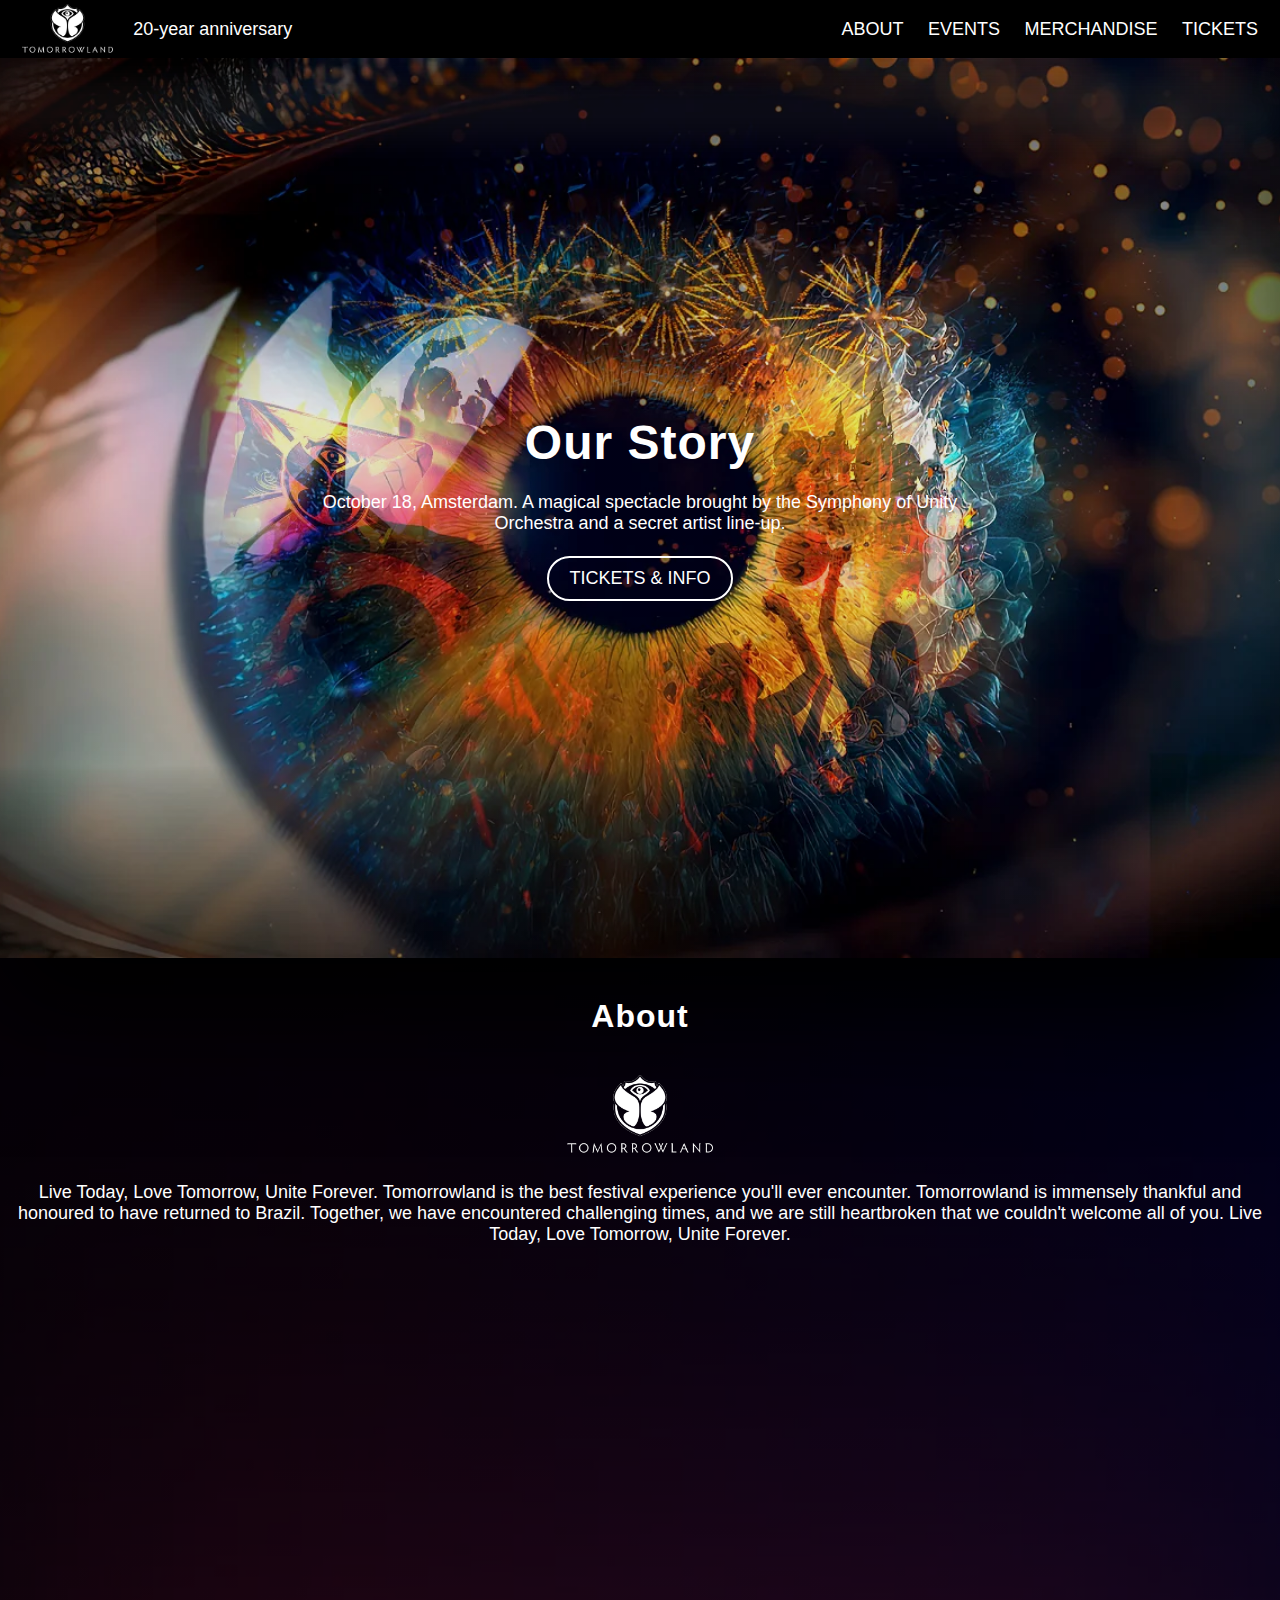
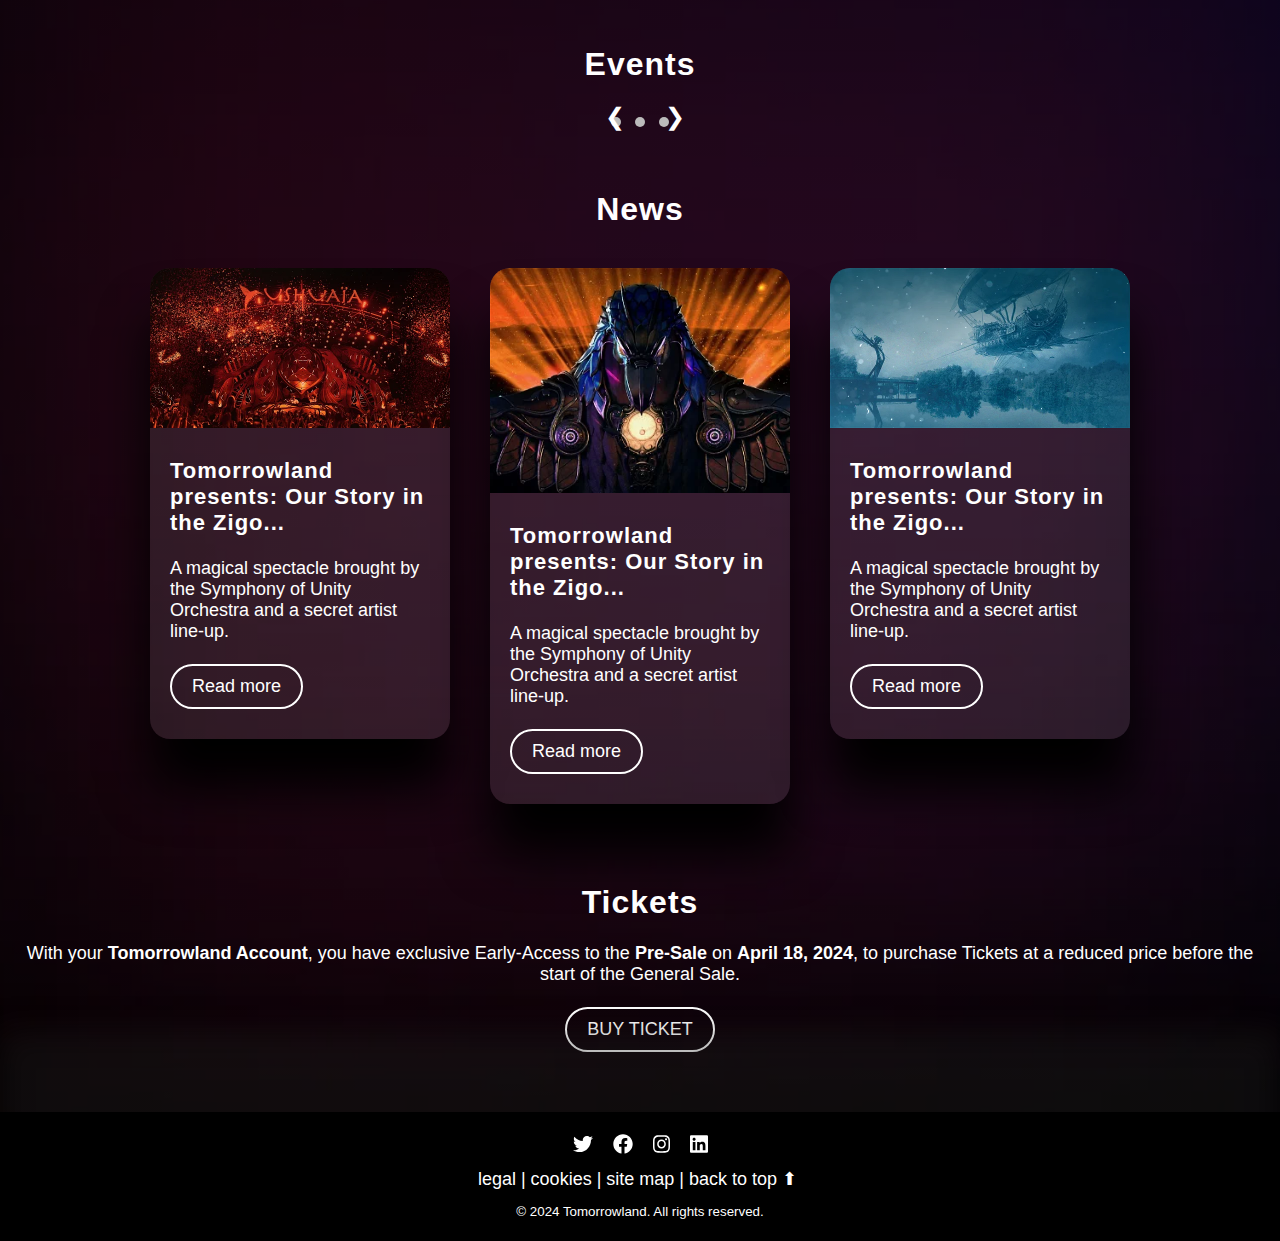
<file: final_project_template/index.html>
<!DOCTYPE html>
<html lang="en">

<head>
  <meta charset="UTF-8" />
  <!-- To create a responsive website, add the following <meta> tag has to be included to all your web pages. -->
  <meta name="viewport" content="width=device-width, initial-scale=1.0" />

  <title>Tomorrowland festival</title>
  <!-- SEO Meta tags -->
  <meta name="description" content="Description of your webpage" />
  <meta name="keywords" content="Keywords for your webpage" />
  <meta name="author" content="Your Name" />

  <!-- Social Media Meta Tags -->
  <meta property="og:title" content="Your Webpage Title" />
  <meta property="og:description" content="Description of your webpage" />
  <meta property="og:image" content="URL to your webpage's image" />
  <meta property="og:url" content="URL of your webpage" />
  <meta name="twitter:title" content="Your Webpage Title" />
  <meta name="twitter:description" content="Description of your webpage" />
  <meta name="twitter:image" content="URL to your webpage's image" />
  <meta name="twitter:card" content="summary_large_image" />

  <!-- Favicon -->
  <link rel="icon" type="image/x-icon" href="./images/favicon.ico">

  <!-- Link to external CSS file. -->
  <link rel="stylesheet" href="./styles/style.css" />
</head>

<body>
  <!-- ___HEADER START___ -->
  <header id="page-top">
    <!-- ___LOGO START___ -->
    <div class="logo">
      <a href="index.html"><img src="./images/tomorrowland-logo.webp" alt="logo" /></a>
      <p>20-year anniversary</p>
    </div>
    <!-- ___LOGO END___ -->

    <!-- ___NAVIGATION MENU START___ -->
    <nav>
      <ul>
        <li>
          <a href="#about">About</a>
        </li>
        <li>
          <a href="#events">Events</a>
        </li>
        <li>
          <a href="#merchendise">Merchandise</a>
        </li>
        <li>
          <a href="#tickets">Tickets</a>
        </li>
      </ul>
    </nav>
    <!-- ___NAVIGATION MENU END___ -->
  </header>
  <!-- ___HEADER END___ -->

  <!-- ___MAIN START___ -->
  <main>
    <!-- ___HERO IMAGE START___ -->
    <section class="hero-image">
      <div class="hero-text">
        <h1>Our Story</h1>
        <p>
          October 18, Amsterdam. A magical spectacle brought by the Symphony
          of Unity Orchestra and a secret artist line-up.
        </p>
        <button type="button">TICKETS & INFO</button>
      </div>
    </section>
    <!-- ___HERO IMAGE END___ -->

    <!-- ___ABOUT START___ -->
    <section id="about">
      <h2>About</h2>
      <a href="index.html">
        <img class="main-logo" src="./images/tomorrowland-logo.webp" alt="logo" />
      </a>
      <p>
        Live Today, Love Tomorrow, Unite Forever. Tomorrowland is the best
        festival experience you'll ever encounter. Tomorrowland is immensely
        thankful and honoured to have returned to Brazil. Together, we have
        encountered challenging times, and we are still heartbroken that we
        couldn't welcome all of you. Live Today, Love Tomorrow, Unite Forever.
      </p>

      <iframe width="560" height="315" src="https://www.youtube.com/embed/3Lr_5zOFTNs?si=uCXbsRjlQv1noKrF&amp;start=4"
        referrerpolicy="no-referrer-when-downgrade" title="YouTube video player" frameborder="0"
        allow="accelerometer; autoplay; clipboard-write; encrypted-media; gyroscope; picture-in-picture; web-share"
        referrerpolicy="strict-origin-when-cross-origin" allowfullscreen></iframe>
    </section>
    <!-- ___ABOUT END___ -->

    <!-- ___EVENTS START___ -->
    <section id="events">
      <h2>Events</h2>
      <!-- _____START OF CAROUSEL_____ -->
      <div class="carousel-container">
        <!-- Image slides  -->
        <div class="carousel-slide">
          <img src="./images/slideshow1.webp" alt="Image 1" />
          <img src="./images/slideshow2.webp" alt="Image 2" />
          <img src="./images/slideshow3.webp" alt="Image 3" />
        </div>

        <!-- Left and right arrows -->
        <div class="carousel-navigation">
          <button class="prev">&#10094;</button>
          <button class="next">&#10095;</button>
        </div>

        <!-- Bullet points indicators -->
        <div class="carousel-bullets">
          <span class="bullet"></span>
          <span class="bullet"></span>
          <span class="bullet"></span>
        </div>
      </div>

      <!-- External JS file for the carousel -->
      <script src="./scripts/script-carousel.js"></script>
      <!-- _____END OF CAROUSEL_____ -->
    </section>
    <!-- ___EVENTS END___ -->

    <!-- ___NEWS START___ -->
    <section id="news">
      <h2>News</h2>

      <!-- This is a cards container. -->
      <div class="cards">

        <!-- This is a card. -->
        <div class="card">
          <img src="./images/card-image-01.webp" alt="line up" />

          <div class="info">
            <h3>Tomorrowland presents: Our Story in the Zigo...</h3>
            <p>
              A magical spectacle brought by the Symphony of Unity Orchestra and a secret artist line-up.
            </p>

            <button type="button" onclick="alert('Coffee time!')">
              Read more
            </button>
          </div>
        </div>

        <!-- This is a card. -->
        <div class="card">
          <img src="./images/card-image-02.webp" alt="line up" />

          <div class="info">
            <h3>Tomorrowland presents: Our Story in the Zigo...</h3>
            <p>
              A magical spectacle brought by the Symphony of Unity Orchestra and a secret artist line-up.
            </p>

            <button type="button" onclick="alert('Coffee time!')">
              Read more
            </button>
          </div>
        </div>

        <!-- This is a card. -->
        <div class="card">
          <img src="./images/card-image-03.webp" alt="line up" />

          <div class="info">
            <h3>Tomorrowland presents: Our Story in the Zigo...</h3>
            <p>
              A magical spectacle brought by the Symphony of Unity Orchestra and a secret artist line-up.
            </p>

            <button type="button" onclick="alert('Coffee time!')">
              Read more
            </button>
          </div>
        </div>
      </div>
    </section>
    <!-- ___NEWS END___ -->

    <!-- ___TICKETS START___ -->
    <section id="tickets">
      <h2>Tickets</h2>
      <p>
        With your <strong>Tomorrowland Account</strong>, you have exclusive
        Early-Access to the <strong>Pre-Sale</strong> on <strong>April 18, 2024</strong>, to purchase Tickets
        at
        a reduced price before the start of the General Sale.
      </p>
      <button type="button">BUY TICKET</button>
    </section>
    <!-- ___TICKETS END___ -->
  </main>
  <!-- ___MAIN END___ -->

  <!-- ___FOOTER START___ -->
  <footer>
    <!-- Social media icons. -->
    <ul class="social-media-icons">
      <li>
        <a href="#">
          <img class="social-icon" src="./images/icon-twitter.svg" alt="twitter" />
        </a>
      </li>

      <li>
        <a href="#">
          <img class="social-icon" src="./images/icon-facebook.svg" alt="facebook" />
        </a>
      </li>

      <li>
        <a href="#">
          <img class="social-icon" src="./images/icon-instagram.svg" alt="instagram.svg" />
        </a>
      </li>
      <li>
        <a href="#">
          <img class="social-icon" src="./images/icon-linkedin.svg" alt="linkedin.svg" />
        </a>
      </li>
    </ul>

    <!-- Legal links in the footer. -->
    <p>
      <a href="#">legal</a> | <a href="#">cookies</a> |
      <a href="#">site map</a> |

      <a class="button-back-top" href="#page-top">back to top &#11014;</a>
    </p>

    <!-- Copyrights. -->
    <p class="rights">&copy; 2024 Tomorrowland. All rights reserved.</p>
  </footer>
  <!-- ___FOOTER END___ -->
</body>

</html>
</file>
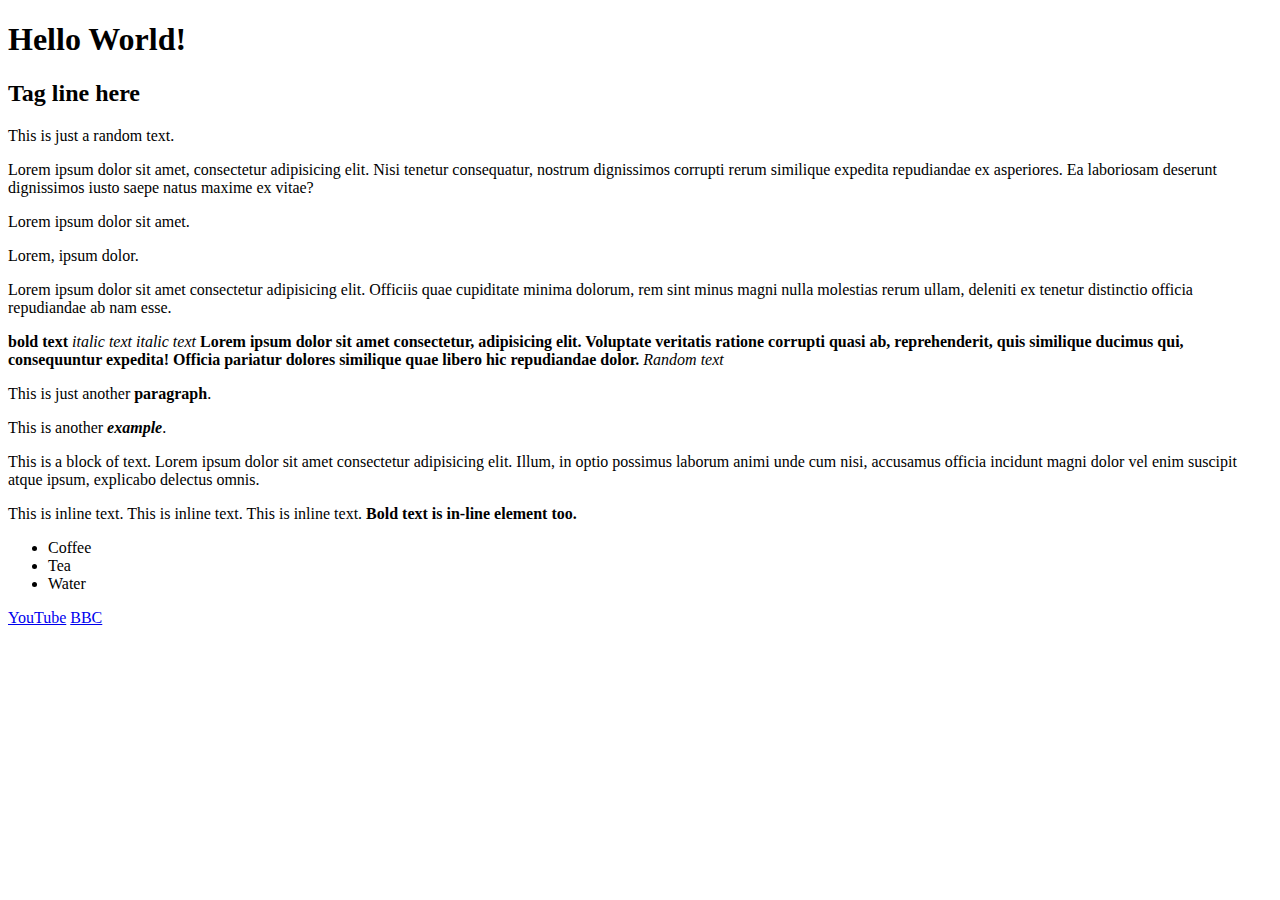
<file: week-06/index.html>
<!DOCTYPE html>
<html>

<head>
    <title>My 1st webpage</title>
</head>

<body>
    <main>
        <!-- This is my first comment. CTRL / -->
        <h1>Hello World!</h1>

        <h2>Tag line here</h2>
        <p>This is just a random text.</p>

        <p>Lorem ipsum dolor sit amet, consectetur adipisicing elit. Nisi tenetur consequatur, nostrum dignissimos
            corrupti rerum similique expedita repudiandae ex asperiores. Ea laboriosam deserunt dignissimos iusto saepe
            natus maxime ex vitae?</p>

        <p>Lorem ipsum dolor sit amet.</p>
        <p>Lorem, ipsum dolor.</p>

        <!-- Block elements -->
        <p>Lorem ipsum dolor sit amet consectetur adipisicing elit. Officiis quae cupiditate minima dolorum, rem sint
            minus magni nulla molestias rerum ullam, deleniti ex tenetur distinctio officia repudiandae ab nam esse.</p>

        <!-- in-line elements -->
        <b>bold text</b>
        <i>italic text</i>
        <i>italic text</i>

        <b>Lorem ipsum dolor sit amet consectetur, adipisicing elit. Voluptate veritatis ratione corrupti quasi ab,
            reprehenderit, quis similique ducimus qui, consequuntur expedita! Officia pariatur dolores similique quae
            libero hic repudiandae dolor.</b>
        <i>Random text</i>

        <p>This is just another <b>paragraph</b>.</p>

        <p>This is another <i><b>example</b></i>.</p>


        <!-- Block text example -->
        <p>This is a block of text. Lorem ipsum dolor sit amet consectetur adipisicing elit. Illum, in optio possimus
            laborum animi unde cum nisi, accusamus officia incidunt magni dolor vel enim suscipit atque ipsum, explicabo
            delectus omnis. </p>

        <!-- In-line text example -->
        <span>This is inline text.</span>
        <span>This is inline text.</span>
        <span>This is inline text.</span>
        <b>Bold text is in-line element too.</b>

        <!-- CSS example -->
        <ul>
            <li>Coffee</li>
            <li>Tea</li>
            <li>Water</li>
        </ul>

        <!-- Links -->
        <a href="https://www.youtube.com/">YouTube</a>
        <a href="https://www.bbc.co.uk/news" target="_blank">BBC</a>
    </main>
</body>

</html>
</file>
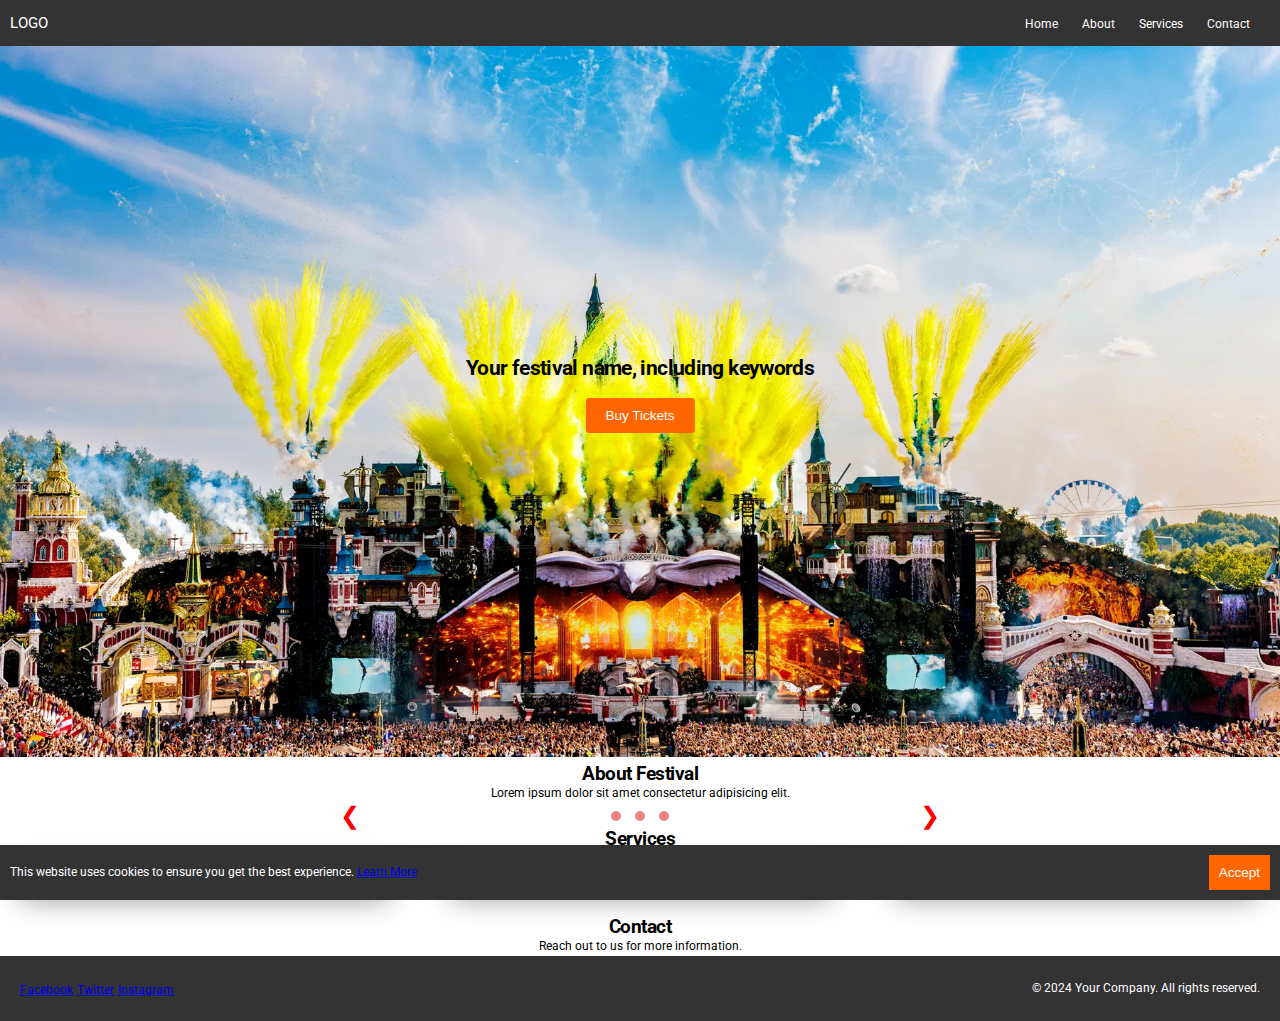
<file: week-07/landing-page/index.html>
<!DOCTYPE html>
<html lang="en">

<head>
    <meta charset="UTF-8">
    <meta name="viewport" content="width=device-width, initial-scale=1.0">
    <title>Name of your Festival</title>

    <!-- SEO Meta Tags -->
    <meta name="description"
        content="Join Tomorrowland 2024, the world's most iconic electronic music festival, featuring top DJs, breathtaking stages, and an unforgettable experience. Get tickets now!">
    <meta name="keywords"
        content="Tomorrowland, music festival, electronic music, top DJs, 2024 festival, festival tickets, EDM, dance music, Belgium festival">
    <meta name="author" content="Tomorrowland Official">
    <meta name="robots" content="index, follow">

    <!-- Open Graph / Facebook Meta Tags -->
    <meta property="og:title" content="Tomorrowland Festival 2024 - Official Website">
    <meta property="og:description"
        content="Join Tomorrowland 2024, the world's most iconic electronic music festival. Featuring top DJs, breathtaking stages, and unforgettable experiences.">
    <meta property="og:image" content="https://www.tomorrowland.com/assets/images/tomorrowland-2024-banner.jpg">
    <meta property="og:url" content="https://www.tomorrowland.com">
    <meta property="og:type" content="website">
    <meta property="og:site_name" content="Tomorrowland Official">
    <meta property="og:locale" content="en_US">

    <!-- Twitter Meta Tags -->
    <meta name="twitter:card" content="summary_large_image">
    <meta name="twitter:title" content="Tomorrowland Festival 2024 - Official Website">
    <meta name="twitter:description"
        content="Don't miss Tomorrowland 2024! The ultimate electronic music festival experience. Tickets available now.">
    <meta name="twitter:image" content="https://www.tomorrowland.com/assets/images/tomorrowland-2024-banner.jpg">
    <meta name="twitter:site" content="@Tomorrowland">
    <meta name="twitter:creator" content="@Tomorrowland">

    <!-- Favicon -->
    <link rel="icon" href="#" type="image/x-icon">

    <!-- Google Fonts - Roboto -->
    <link rel="preconnect" href="https://fonts.googleapis.com">
    <link rel="preconnect" href="https://fonts.gstatic.com" crossorigin>
    <link
        href="https://fonts.googleapis.com/css2?family=Roboto:ital,wght@0,100;0,300;0,400;0,500;0,700;0,900;1,100;1,300;1,400;1,500;1,700;1,900&display=swap"
        rel="stylesheet">

    <!-- Stylesheets -->
    <link rel="stylesheet" href="styles.css">
</head>

<body>
    <!-- Navigation Bar -->
    <header>
        <nav class="navbar">
            <div class="logo">LOGO</div>
            <div class="menu">
                <a href="#section1">Home</a>
                <a href="#section2">About</a>
                <a href="#section3">Services</a>
                <a href="#section4">Contact</a>
            </div>
            <div class="burger-menu" onclick="toggleMenu()">&#9776;</div>
        </nav>
        <div id="mobile-menu" class="mobile-menu">
            <a href="#section1" onclick="closeMenu()">Home</a>
            <a href="#section2" onclick="closeMenu()">About</a>
            <a href="#section3" onclick="closeMenu()">Services</a>
            <a href="#section4" onclick="closeMenu()">Contact</a>
        </div>
    </header>


    <!-- Hero Section -->
    <section id="hero">
        <img src="./images/hero-image.webp" alt="Hero Image" class="hero-image">
        <div class="hero-text">
            <h1>Your festival name, including keywords</h1>
            <button class="cta-button">Buy Tickets</button>
        </div>
    </section>

    <!-- Sections with Anchor links  -->
    <section id="section1">
        <h2>About Festival</h2>
        <p>Lorem ipsum dolor sit amet consectetur adipisicing elit.</p>

        <!-- __START OF CAROUSEL__ -->
        <div class="carousel-container">
            <!-- Image slides -->
            <div class="carousel-slide">
                <img src="./images/slideshow1.webp" alt="Image 1">
                <img src="./images/slideshow2.webp" alt="Image 2">
                <img src="./images/slideshow3.webp" alt="Image 3">
            </div>

            <!-- Left and right arrows -->
            <div class="carousel-navigation">
                <button class="prev">&#10094;</button>
                <button class="next">&#10095;</button>
            </div>

            <!-- Bullet points indicators -->
            <div class="carousel-bullets">
                <span class="bullet"></span>
                <span class="bullet"></span>
                <span class="bullet"></span>
            </div>
        </div>
        <!-- __END OF CAROUSEL__ -->

    </section>

    <section id="section2">
        <h2>Services</h2>
        <div class="web-cards">
            <div class="card small-card first-card">Card 1</div>
            <div class="card large-card">Card 2 (bigger)</div>
            <div class="card small-card">Card 3</div>
        </div>
    </section>

    <section id="section3">
        <h2>Contact</h2>
        <p>Reach out to us for more information.</p>
    </section>

    <!-- Footer -->
    <footer>
        <div class="footer-content">
            <div class="social-media">
                <a href="#">Facebook</a>
                <a href="#">Twitter</a>
                <a href="#">Instagram</a>
            </div>
            <p>&copy; 2024 Your Company. All rights reserved.</p>
        </div>
    </footer>

    <!-- Cookie Popup -->
    <div id="cookie-popup" class="cookie-popup">
        <p>This website uses cookies to ensure you get the best experience.
            <a href="#">Learn More</a>
        </p>
        <button onclick="acceptCookies()">Accept</button>
    </div>

    <script src="./scripts.js"></script>
</body>

</html>
</file>
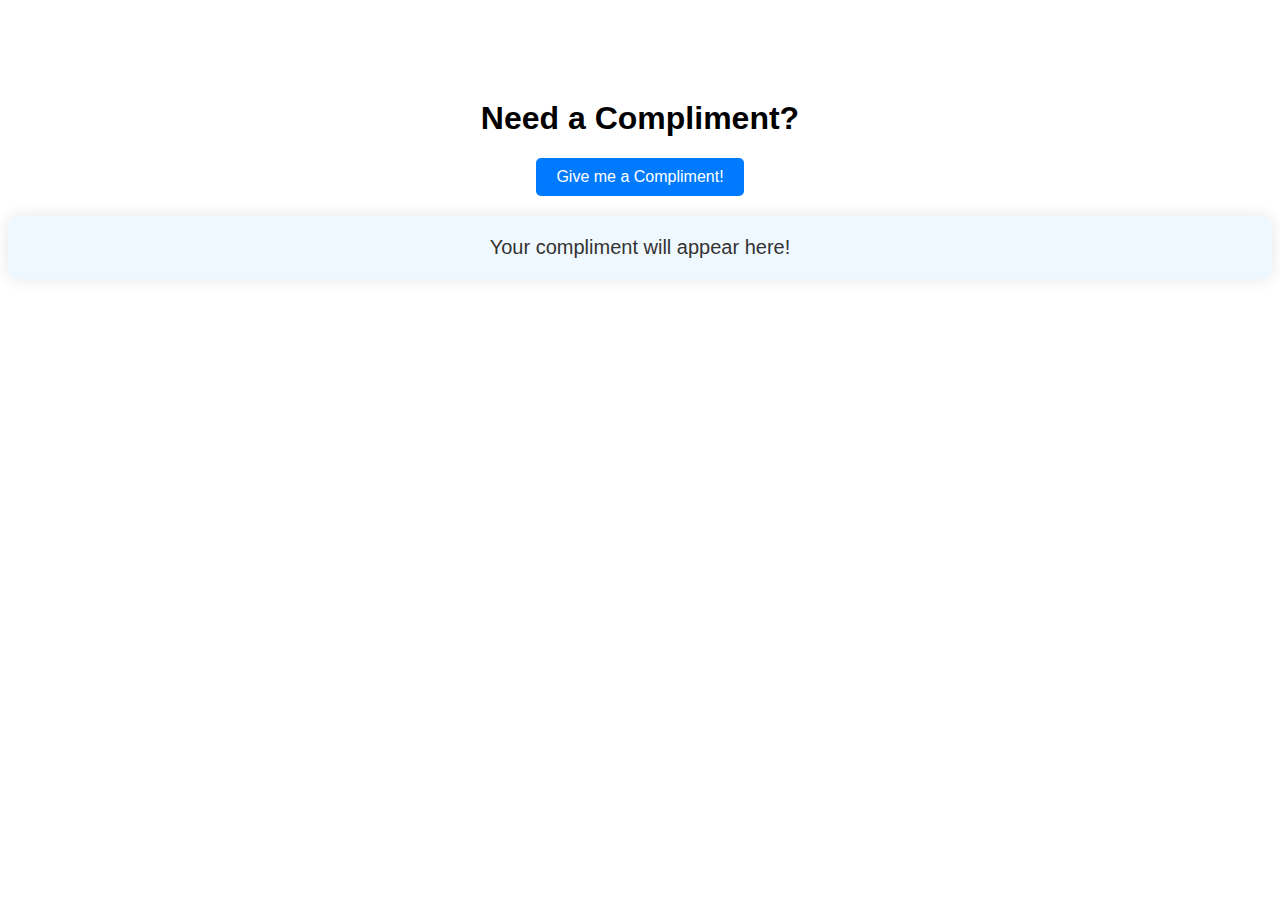
<file: week-06/compliment-generator.html>
<!DOCTYPE html>
<html lang="en">

<head>
    <meta charset="UTF-8">
    <meta name="viewport" content="width=device-width, initial-scale=1.0">
    <title>Compliment Generator</title>
    <style>
        body {
            font-family: Arial, sans-serif;
            text-align: center;
            margin-top: 100px;
        }

        .compliment-box {
            margin-top: 20px;
            padding: 20px;
            background-color: #f0f8ff;
            border-radius: 10px;
            box-shadow: 0 0 15px rgba(0, 0, 0, 0.1);
            font-size: 20px;
            color: #333;
        }

        button {
            padding: 10px 20px;
            font-size: 16px;
            cursor: pointer;
            background-color: #007bff;
            color: white;
            border: none;
            border-radius: 5px;
        }

        button:hover {
            background-color: #0056b3;
        }
    </style>
</head>

<body>
    <h1>Need a Compliment?</h1>
    <button onclick="generateCompliment()">Give me a Compliment!</button>
    <div class="compliment-box" id="compliment">Your compliment will appear here!</div>

    <script>
        // JavaScript function to generate random compliments
        function generateCompliment() {
            const compliments = [
                "You are amazing!",
                "You're like sunshine on a rainy day.",
                "You're a smart cookie!",
                "You have impeccable manners.",
                "You are the most perfect you there is.",
                "You light up the room.",
                "Your kindness is a balm to all who encounter it.",
                "You're all that and a bag of chips.",
                "You're incredible just the way you are!",
                "You deserve a hug right now."
            ];

            // Pick a random compliment from the array
            const randomCompliment = compliments[Math.floor(Math.random() * compliments.length)];

            // Display the random compliment
            document.getElementById("compliment").textContent = randomCompliment;
        }
    </script>
</body>

</html>
</file>
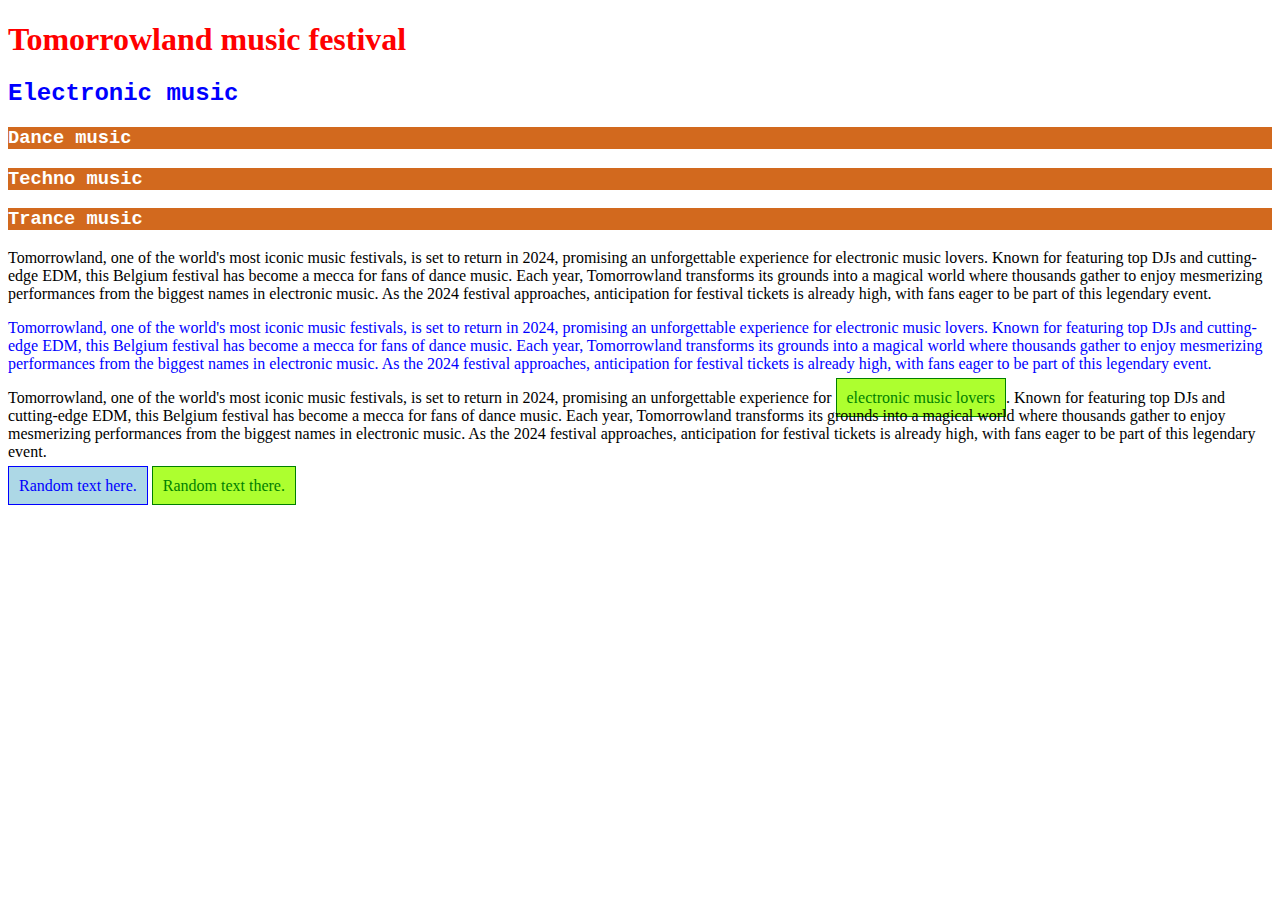
<file: week-06/css-intro.html>
<!DOCTYPE html>
<html lang="en">

<head>
    <meta charset="UTF-8">
    <meta name="viewport" content="width=device-width, initial-scale=1.0">
    <title>CSS intro</title>

    <!-- Internal CSS in head of HTML. After the title HTML element! -->
    <style>
        /* CSS code goes here. */
        h3 {
            background-color: chocolate;
            color: white;
            font-family: 'Courier New', Courier, monospace;
        }

        /* class */
        .important-paragraph {
            color: blue;
        }
    </style>

    <!-- External CSS file. -->
    <link rel="stylesheet" href="style.css">
</head>

<body>
    <!-- In-line CSS styling CTRL / -->
    <h1 style="color: red;">Tomorrowland music festival</h1>
    <h2 style="font-family: 'Courier New', Courier, monospace; color: blue;">Electronic music</h2>
    <h3>Dance music</h3>
    <h3>Techno music</h3>
    <h3>Trance music</h3>

    <p>Tomorrowland, one of the world's most iconic music festivals, is set to return in 2024, promising an
        unforgettable experience for electronic music lovers. Known for featuring top DJs and cutting-edge EDM, this
        Belgium festival has become a mecca for fans of dance music. Each year, Tomorrowland transforms its grounds into
        a magical world where thousands gather to enjoy mesmerizing performances from the biggest names in electronic
        music. As the 2024 festival approaches, anticipation for festival tickets is already high, with fans eager to be
        part of this legendary event.</p>

    <p class="important-paragraph">Tomorrowland, one of the world's most iconic music festivals, is set to return in
        2024, promising an
        unforgettable experience for electronic music lovers. Known for featuring top DJs and cutting-edge EDM, this
        Belgium festival has become a mecca for fans of dance music. Each year, Tomorrowland transforms its grounds into
        a magical world where thousands gather to enjoy mesmerizing performances from the biggest names in electronic
        music. As the 2024 festival approaches, anticipation for festival tickets is already high, with fans eager to be
        part of this legendary event.</p>

    <p>Tomorrowland, one of the world's most iconic music festivals, is set to return in 2024, promising an
        unforgettable experience for <span>electronic music lovers</span>. Known for featuring top DJs and
        cutting-edge EDM, this
        Belgium festival has become a mecca for fans of dance music. Each year, Tomorrowland transforms its grounds into
        a magical world where thousands gather to enjoy mesmerizing performances from the biggest names in electronic
        music. As the 2024 festival approaches, anticipation for festival tickets is already high, with fans eager to be
        part of this legendary event.</p>

    <span class="blue-text">Random text here.</span>
    <span>Random text there.</span>
</body>

</html>
</file>
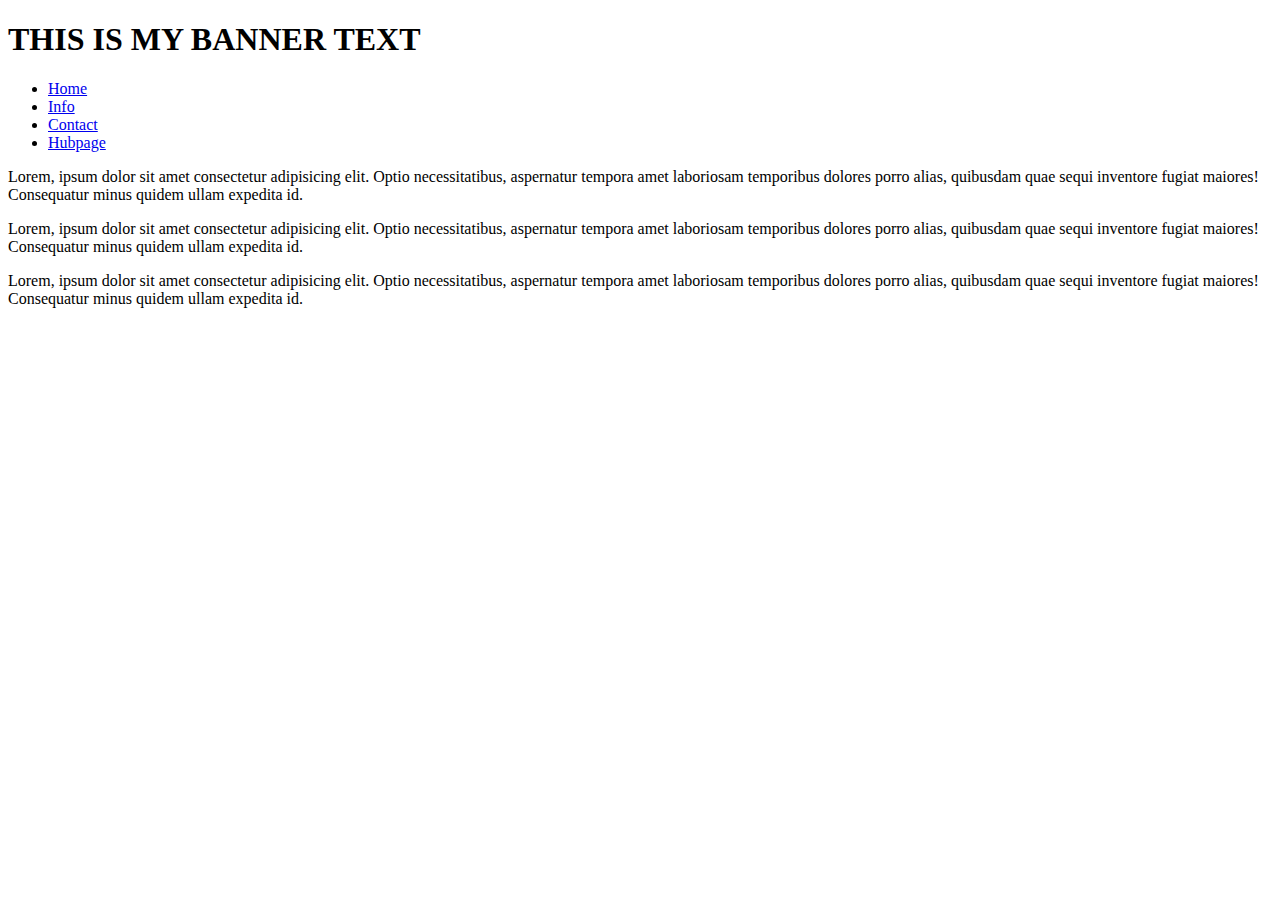
<file: week-06/exercise-01.html>
<!DOCTYPE html>
<html lang="en">

<head>
    <meta charset="UTF-8">
    <meta name="viewport" content="width=device-width, initial-scale=1.0">
    <title>Document</title>
</head>

<body>
    <h1>THIS IS MY BANNER TEXT</h1>
    <ul>
        <li><a href="#">Home</a></li>
        <li><a href="#">Info</a></li>
        <li><a href="#">Contact</a></li>
        <li><a href="#">Hubpage</a></li>
    </ul>

    <p>Lorem, ipsum dolor sit amet consectetur adipisicing elit. Optio necessitatibus, aspernatur tempora amet
        laboriosam temporibus dolores porro alias, quibusdam quae sequi inventore fugiat maiores! Consequatur minus
        quidem ullam expedita id.</p>
    <p>Lorem, ipsum dolor sit amet consectetur adipisicing elit. Optio necessitatibus, aspernatur tempora amet
        laboriosam temporibus dolores porro alias, quibusdam quae sequi inventore fugiat maiores! Consequatur minus
        quidem ullam expedita id.</p>
    <p>Lorem, ipsum dolor sit amet consectetur adipisicing elit. Optio necessitatibus, aspernatur tempora amet
        laboriosam temporibus dolores porro alias, quibusdam quae sequi inventore fugiat maiores! Consequatur minus
        quidem ullam expedita id.</p>

</body>

</html>
</file>
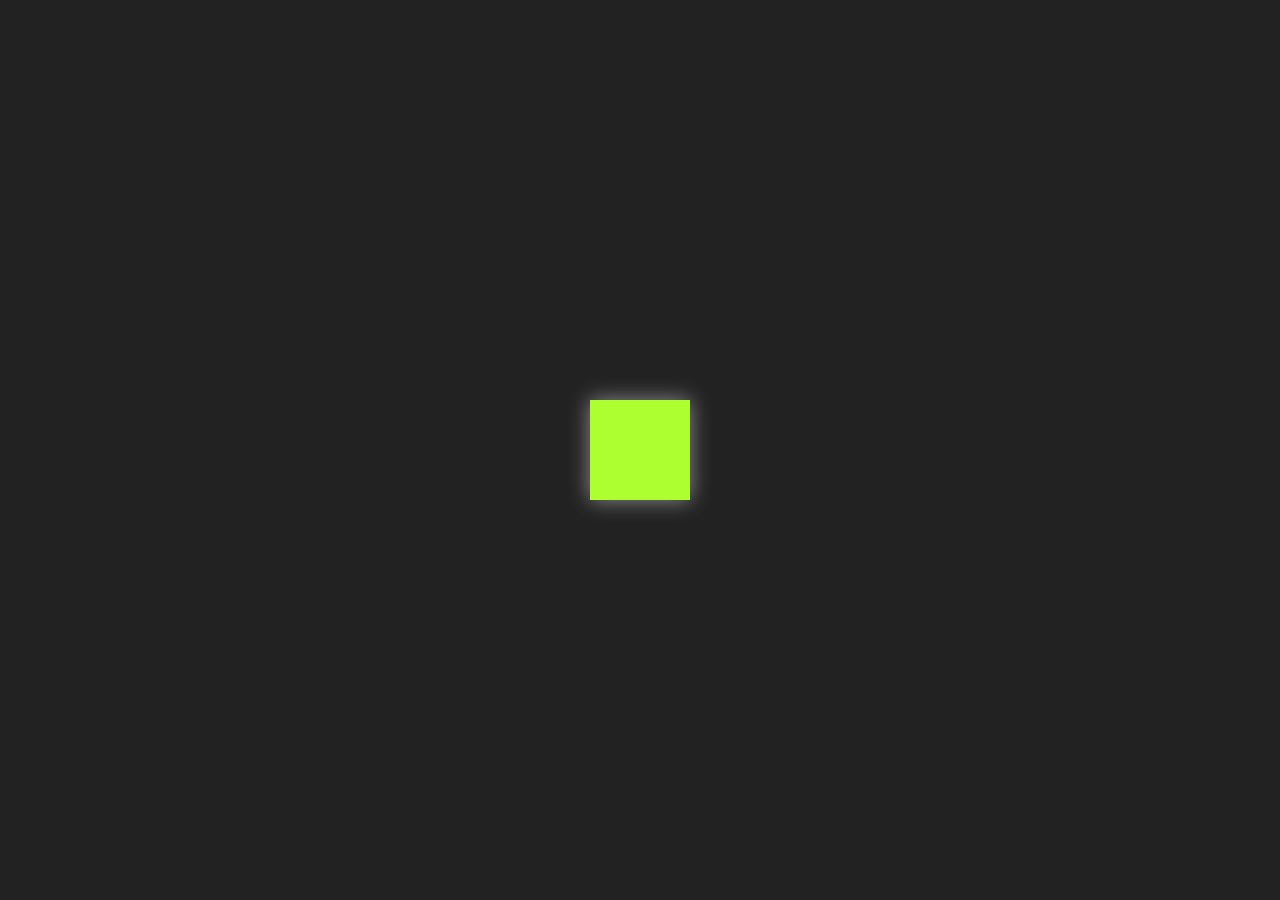
<file: week-06/muscle-memory.html>
<!DOCTYPE html>
<html lang="en">

<head>
  <meta charset="UTF-8">
  <meta name="viewport" content="width=device-width, initial-scale=1.0">
  <title>Muscle Memory</title>

  <link rel="stylesheet" href="./muscle-memory.css">

</head>

<body>
  <div class="square"></div>
</body>

</html>
</file>
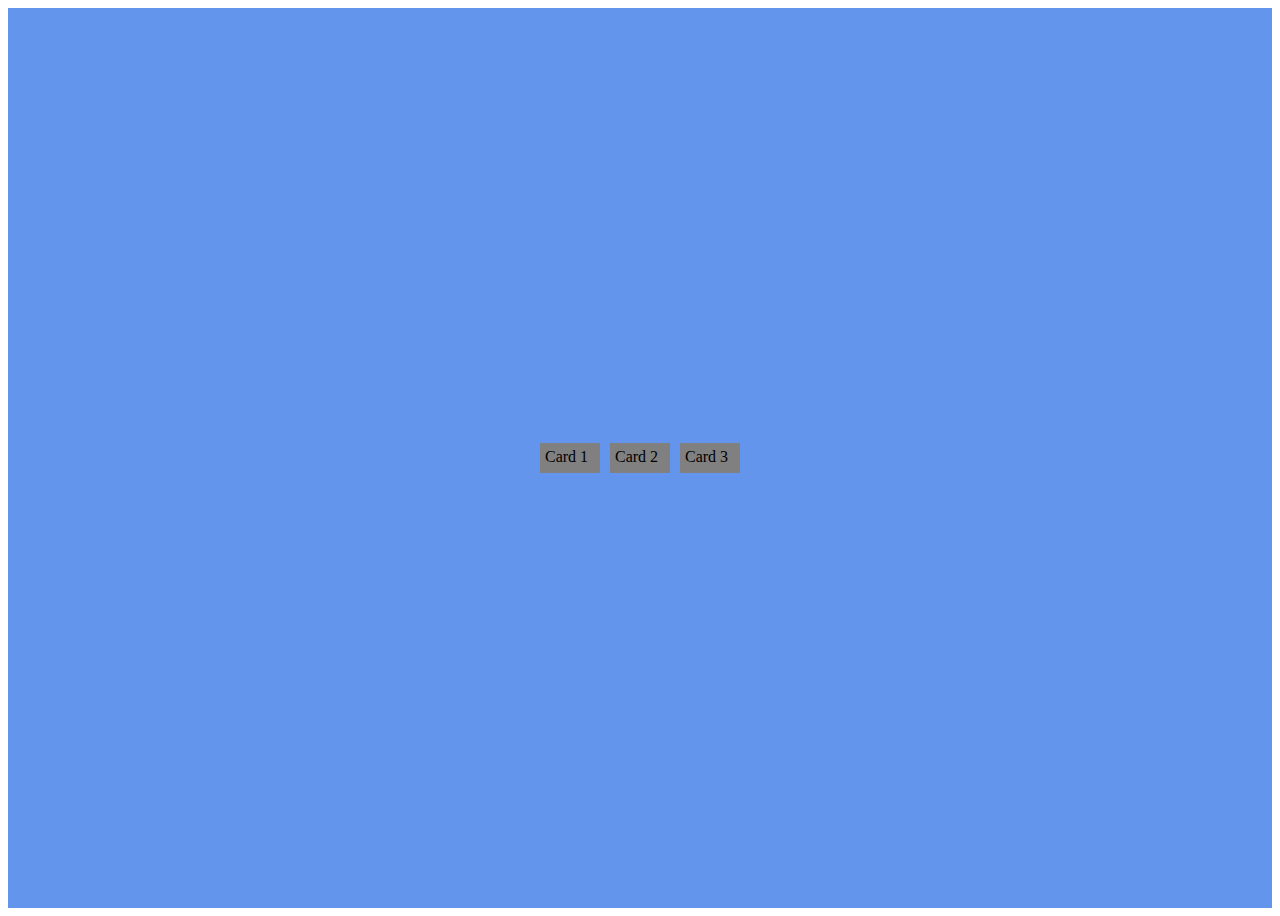
<file: week-08/flexbox.html>
<!DOCTYPE html>
<html lang="en">

<head>
    <meta charset="UTF-8">
    <meta name="viewport" content="width=device-width, initial-scale=1.0">
    <title>Flexbox</title>
    <link rel="stylesheet" href="./flexbox.css">
</head>

<body>

    <!-- Parent div -->
    <div id="shop">

        <!-- Children divs -->
        <div class="card">Card 1</div>
        <div class="card">Card 2</div>
        <div class="card">Card 3</div>

    </div>

</body>

</html>
</file>
<file: final_project_template/styles/style.css>
/* This is external CSS file named style.css. */

/* ---VARIABLES--- */
/* Setting variables, for example: colours and fonts across the whole site from 
just one, easy to manage section. */
:root {
  --color-primary: white;
  --color-shadow: #25252556;
  --color-semi-transparent: rgba(255, 255, 255, 0.087);
  --color-background: black;

  --font-text: "Trebuchet MS", "Lucida Sans Unicode", "Lucida Grande",
    "Lucida Sans", Arial, sans-serif;
}

/* ---CSS RESET--- */
*,
*::before,
*::after {
  box-sizing: border-box;
  -webkit-box-sizing: border-box;
  margin: 0;
  padding: 0;
  z-index: 0;
}

/* Set root font-size for rem to 62.5% to change the font-size default value to 10px. */
html {
  font-size: 62.5%;
}

body {
  height: 100vh;
  max-height: 100%;
  width: 100vw;
  max-width: 100%;
  scrollbar-width: none;
  overflow-x: hidden;
  font-family: var(--font-text);
  /* Set font-size back to it's original 16px by using 1.6rem. */
  font-size: 1.6rem;
  background-color: var(--color-background);
}

/* ---HELPERS--- */
/* This is a helper to see all elements in the web page. */
/* * {
  border: 1px solid red;
} */

/* ---TYPOGRAPHY--- */
h1,
h2,
h3,
h4,
h5,
h6 {
  font-family: var(--font-text);
  letter-spacing: 0.1rem;
  color: var(--color-primary);
  padding: 2rem 0;
}

h1 {
  font-size: 4.8rem;
}

h2 {
  font-size: 3.2rem;
}

h3 {
  font-size: 2.2rem;
}

p,
a,
li {
  font-family: var(--font-text);
  font-size: 1.8rem;
  color: var(--color-primary);
  text-decoration: none;
  padding: 0.2rem 0;
}

/* ---IMAGES--- */
img,
picture {
  display: block;
  max-width: 100%;
}

/* ---FORMS AND BUTTONS--- */
button {
  cursor: pointer;
  text-align: center;
  font-size: 1.8rem;
  background-color: transparent;
  color: var(--color-primary);
  border: 2px solid var(--color-primary);
  border-radius: 10rem;
  padding: 1rem 2rem;
  margin: 2rem 0;
}

button:hover {
  background-color: var(--color-primary);
  color: var(--color-background);
}

/* ---#1.0 RESPONSIVE WEBPAGE TEMPLATE--- */
/* ---#1.1 FOR PC--- */
body {
  display: flex;
  justify-content: flex-start;
  align-items: center;
  flex-direction: column;
}

header {
  display: flex;
  justify-content: space-between;
  align-items: center;
  align-self: stretch;
  box-shadow: 0 5em 3rem var(--color-shadow);
  padding: 0.2rem;
  z-index: 1;
}

.logo {
  display: flex;
  align-items: center;
}

.logo img {
  min-height: 5rem;
  height: 5rem;
  margin-left: 2rem;
}

.logo p {
  margin-left: 2rem;
}

nav ul li {
  display: inline-block;
  vertical-align: middle;
  text-transform: uppercase;
  margin-right: 2rem;
}

main {
  display: flex;
  align-items: center;
  flex-direction: column;
  text-align: center;
  padding-bottom: 2rem;
  background-image: linear-gradient(rgba(0, 0, 0, 1), rgba(0, 0, 0, 0.5)),
    url("../images/background.webp");
  background-position: center;
  background-repeat: no-repeat;
  background-size: cover;
  position: relative;
}

section {
  padding: 2rem 1rem;
}

/* ---HERO IMAGE--- */
.hero-image {
  background-image: linear-gradient(rgba(0, 0, 0, 0.1), rgba(0, 0, 0, 0.1)),
    url("../images/hero-image.webp");
  height: 100vh;
  width: 100%;
  background-position: center;
  background-repeat: no-repeat;
  background-size: cover;
  position: relative;
  box-shadow: 0 5rem 10rem var(--color-background);
}

.hero-text {
  position: absolute;
  top: 50%;
  left: 50%;
  transform: translate(-50%, -50%);
}

/* ---SECTION ABOUT--- */
.main-logo {
  display: inline;
  height: 8rem;
  max-height: 8rem;
  margin: 2rem 0;
}

#about p {
  margin-bottom: 2rem;
}

/* ---SECTION EVENTS--- */
/* ---CAROUSEL--- */
.carousel-container {
  position: relative;
  width: 100%;
  max-width: 100vw;
  margin: auto;
}

/* Activates flexbox on image slides. */
.carousel-slide {
  display: flex;
}

/* Defines sizing of images. */
.carousel-slide img {
  width: 100%;
  display: none;
}

/* Identifies how the images will be displayed when they are active. */
.carousel-slide img.active {
  display: block;
}

/* Set the positioning of the left and right arrow carousel navigation.  */
.carousel-navigation {
  position: absolute;
  top: 50%;
  transform: translateY(-50%);
  width: 100%;
  display: flex;
  justify-content: space-between;
}

/* Defines the color of the carousel arrows navigation. The color of the arrows
should be in the contrast with the images to make them visible. */
.carousel-navigation .prev,
.next {
  color: white;
}

/* Alignments and coloring of the left and right arrow navigation. */
.carousel-navigation button {
  background-color: transparent;
  border: none;
  font-size: 24px;
  cursor: pointer;
  outline: none;
}

/* The carousel bullets points alignment. */
.carousel-bullets {
  text-align: center;
  margin-top: 10px;
}

/* Setting up the colour of the non-active carousel bullets. You might want to
change it according to your brand colour pallet.*/
.carousel-bullets .bullet {
  display: inline-block;
  width: 10px;
  height: 10px;
  background-color: #bbb;
  border-radius: 50%;
  margin: 0 5px;
  cursor: pointer;
}

/* Setting up the colour of the active carousel bullets. You might want to
change it according to your brand colour pallet.*/
.carousel-bullets .bullet.active {
  background-color: #717171;
}

/* ---SECTION NEWS--- */
.cards {
  display: flex;
  justify-content: space-around;
  align-items: flex-start;
  flex-wrap: wrap;
}

.card {
  max-width: 30rem;
  border-radius: 2rem;
  background-color: var(--color-semi-transparent);
  box-shadow: 0rem 5rem 5rem var(--color-background);
  margin: 2rem;
}

.card img {
  border-radius: 2rem 2rem 0 0;
}

.info {
  text-align: left;
  padding: 1rem 2rem;
}

footer {
  align-self: stretch;
  text-align: center;
  box-shadow: 0 -5em 3rem var(--color-shadow);
  margin-top: auto;
  padding: 1rem 0 2rem 0;
  z-index: 1;
}

.social-media-icons {
  display: flex;
  justify-content: center;
  align-items: center;
  list-style-type: none;
}

.social-icon {
  height: 2rem;
  min-height: 2rem;
  filter: invert(100%);
  margin: 1rem 1rem;
}

.button-back-top {
  align-self: flex-end;
  text-align: right;
  margin-right: 0.5rem;
}

.rights {
  font-size: smaller;
  margin-top: 1rem;
  border-radius: 16px;
}

/* ---#1.2 FOR MOBILES--- */
@media only screen and (max-width: 600px) {
  header {
    display: flex;
    flex-direction: column;
  }
}
</file>
<file: week-06/style.css>
span {
  color: green;
  background-color: greenyellow;
  padding: 10px;
  border: 1px solid green;
}

.blue-text {
  color: blue;
  background-color: lightblue;
  border: 1px solid blue;
}
</file>
<file: week-06/muscle-memory.css>
body,
html {
  height: 100%;
  margin: 0;
  display: flex;
  justify-content: center;
  align-items: center;
  background-color: #222;
}

.square {
  width: 100px;
  height: 100px;
  background-color: greenyellow;
  animation: spin 4s infinite;
  transition: transform 0.3s ease;
  box-shadow: 0 0 20px rgba(255, 255, 255, 0.5);
  -webkit-animation: spin 4s infinite;
}

@keyframes spin {
  0% {
    transform: rotate(0deg);
  }
  100% {
    transform: rotate(360deg);
  }
}
</file>
<file: week-08/flexbox.css>
/* Parent div */
#shop {
  height: 100vh;
  background-color: cornflowerblue;

  /* Flexbox modern layout model */
  display: flex;
  justify-content: center;
  align-items: center;
}

/* Child div */
.card {
  height: 20px;
  width: 50px;
  background-color: gray;
  padding: 5px;
  margin: 5px;
}
</file>
<file: week-07/landing-page/styles.css>
/* CSS General reset */
* {
  margin: 0;
  padding: 0;
  box-sizing: border-box;
}

/* Variables */
:root {
  /* Colors */
  --color-primary: black;
  --color-secondary: white;
  --color-cta: #ff6600;
  --color-bg: white;
  --color-bg-nav: #333;
  --color-headings: black;
  --color-body-text: black;
  --color-semitransparent: rgb(0,0,0,0.5);
  --color-shadow: gray;

  /* use this variable for background not background-color */
  --color-gradient: linear-gradient(90deg, rgba(199,58,110,1) 0%, rgba(255,109,42,1) 100%);

  /* Fonts */
  --font-headings: "Roboto", sans-serif;
  --font-body-text: "Roboto", sans-serif;

  /* Spacing */
  --spacing-sm: 10px;
  --spacing-md: 20px;
  --spacing-lg: 30px;
  --spacing-x-lg: 40px
  --spacing-xx-lg: 50px;
}

html {
  /* Set root font-size for rem to 62.5% to change the font-size default value to 10px. */
  font-size: 62.5%;
}

/* General styles */
body {
  font-family: var(--font-headings);
  line-height: 1.6;

  /* 1rem = 10px */
  font-size: 1.6rem;
}

/* Typography - mobile */
h1 {
  font-size: 2rem;
  line-height: 1;
  letter-spacing: -0.0625rem;
  font-weight: bold;
}

h2 {
  font-size: 1.125rem;
  line-height: 1.067;
  letter-spacing: -0.05rem;
  font-weight: bold;
}

h3 {
  font-size: 1.125rem;
  line-height: 1.083;
  letter-spacing: -0.0375rem;
  font-weight: bold;
}

p, span, b, i, strong, em, a, li {
  font-size: 1.2rem;
}

button {
  font-size: 1.35rem;
}


/* Navigation bar */
header {
  background-color: var(--color-bg-nav);
  padding: var(--spacing-sm);
}

.navbar {
  display: flex;
  justify-content: space-between;
  align-items: center;
  color: var(--color-secondary);
}

.logo {
  font-size: 1.5rem;
}

.menu {
  /* Hidden on mobile devices */
  display: none;
}

.menu a {
  text-decoration: none;
  color: var(--color-secondary);
  padding-right: var(--spacing-md);
}

.menu a:hover {
  color: var(--color-cta);
  font-weight: bold;
}

.burger-menu {
  font-size: 2rem;
  cursor: pointer;
  /* Display on mobile devices */
  display: block;

}
.mobile-menu {
  display: none;
  background-color: var(--color-bg-nav);
  padding: var(--spacing-sm);
  position: absolute;
  top: var(--spacing-xx-lg);
  width: 100%;
  z-index: 1;
}

.mobile-menu a {
  display: block;
  color: var(--color-secondary);
  padding: var(--spacing-sm);
  text-decoration: none;
}

/* Hero section */
#hero {
  position: relative;
  text-align: center;
}

.hero-image {
  width: 100%;
  height: auto;
}

.hero-text {
  position: absolute;
  top: 50%;
  left: 50%;
  transform: translate(-50%, -50%);
  -webkit-transform: translate(-50%, -50%);
  -moz-transform: translate(-50%, -50%);
  -ms-transform: translate(-50%, -50%);
  -o-transform: translate(-50%, -50%);
}

.hero-text button {
  margin: var(--spacing-md);
}

.cta-button {
  padding: var(--spacing-sm) var(--spacing-md);
  background-color: var(--color-cta);
  color: var(--color-secondary);
  border: none;
  cursor: pointer;

  /* Rounded corners */
  border-radius: 3px;
  -webkit-border-radius: 3px;
  -moz-border-radius: 3px;
  -ms-border-radius: 3px;
  -o-border-radius: 3px;
}

/* Sections */
section {
  padding: var(--spacing-x-lg) var(--spacing-md);
  text-align: center;
}

.web-cards {
  display: flex;
  /* Stacks cards vertically on mobile */
  flex-direction: column;
  gap: var(--spacing-md);
  align-items: center;
}

.card {
  background-color: var(--color-bg-nav);
  flex-basis: 100%;

  width: 100%;
  max-width: 30rem;
  border-radius: 2rem;
  -webkit-border-radius: 2rem;
  -moz-border-radius: 2rem;
  -ms-border-radius: 2rem;
  -o-border-radius: 2rem;
  background-color: var(--color-semitransparent);
  box-shadow: 0rem 0rem 3rem var(--color-shadow);
  margin: 2rem;
}

.card img {
  max-width: 30rem;
  border-radius: 2rem 2rem 0 0;
  -webkit-border-radius: 2rem 2rem 0 0;
  -moz-border-radius: 2rem 2rem 0 0;
  -ms-border-radius: 2rem 2rem 0 0;
  -o-border-radius: 2rem 2rem 0 0;
  display: block;
  max-width: 100%;
}

.info {
  text-align: left;
  padding: 1rem 2rem;
}


.small-card {
  flex: 1;
}

.large-card {
  flex: 2;
}

.first-card {
  color: var(--color-cta);
  background-color: var(--color-secondary);
  border: 1px solid var(--color-primary);
  border-radius: 3px;
  -webkit-border-radius: 3px;
  -moz-border-radius: 3px;
  -ms-border-radius: 3px;
  -o-border-radius: 3px;
}

/* Footer */
footer {
  background-color: var(--color-bg-nav);
  color: var(--color-secondary);
  padding: var(--spacing-md);
  text-align: center;
}

.footer-content {
  display: flex;
  justify-content: space-between;
  align-items: center;
  flex-wrap: wrap;
}

.social-media img {
  margin-right: var(--spacing-sm);
  filter: invert(100%);
  -webkit-filter: invert(100%);
}

/* Cookie Popup */
.cookie-popup {
  position: fixed;
  bottom: 0;
  background-color: var(--color-bg-nav);
  color: var(--color-secondary);
  width: 100%;
  padding: var(--spacing-sm);
  display: flex;
  justify-content: space-between;
  align-items: center;
}

.cookie-popup button {
  padding: var(--spacing-sm);
  background-color: var(--color-cta);
  color: var(--color-secondary);
  border: none;
  cursor: pointer;
}

/* Carousel */
.carousel-container {
  position: relative;
  width: 100%;
  max-width: 600px;
  margin: auto;
}

.carousel-slide {
  display: flex;
}

.carousel-slide img {
  width: 100%;
  display: none;
}

.carousel-slide img.active {
  display: block;
}

.carousel-navigation {
  position: absolute;
  top: 50%;
  width: 100%;
  transform: translateY(-50%);
  -webkit-transform: translateY(-50%);
  -moz-transform: translateY(-50%);
  -ms-transform: translateY(-50%);
  -o-transform: translateY(-50%);
  display: flex;
  justify-content: space-between;
}

.carousel-navigation .prev,
.next {
  color: red;
}

.carousel-navigation button {
  background-color: transparent;
  border: none;
  font-size: 24px;
  cursor: pointer;
  outline: none;
}

.carousel-bullets .bullet {
  display: inline-block;
  width: 10px;
  height: 10px;
  background-color: lightcoral;
  border-radius: 50%;
  -webkit-border-radius: 50%;
  -moz-border-radius: 50%;
  -ms-border-radius: 50%;
  -o-border-radius: 50%;
  margin: 0 5px;
  cursor: pointer;
}

.carousel-bullets .bullet.active {
  background-color: red;
}

/* Video */
iframe {
  width: 100%;
  height: auto;
  aspect-ratio: 16 / 9;
  /* Align the video in the middle of the page (horizontaly) */
  margin: 0 auto;
}


/* Responsive styles */
/* Media query - tablets & desktop */
@media (min-width: 768px) {
  .menu {
    display: block;
  }

  .burger-menu {
    /* Hidden on tablet and desktop */
    display: none;
  }

  .mobile-menu {
    display: none;
  }

  .web-cards {
    /* Horizontal layout on larger screens */
    flex-direction: row;
  }

  .card {
    max-width: 30%;
  }

  /* Typography - tablet & desktop */
  h1 {
    font-size: 2.125rem;
    font-weight: bold;
  }

  h2 {
    font-size: 1.875rem;
    font-weight: bold;
  }

  h3 {
    font-size: 1.5rem;
    font-weight: bold;
  }

  h4 {
    font-size: 1.25rem;
    font-weight: bold;
  }

  h5 {
    font-size: 1.125rem;
    line-height: 1.111;
    letter-spacing: -0.0125rem;
    font-weight: bold;
  }

  h6 {
    font-size: 1rem;
    line-height: 1.125;
    letter-spacing: -0.00625rem;
    font-weight: bold;
  }

  p, span, b, i, strong, em, a, li {
    font-size: 1.2rem;
  }

  button {
    font-size: 1.35rem;
  }
}
</file>
